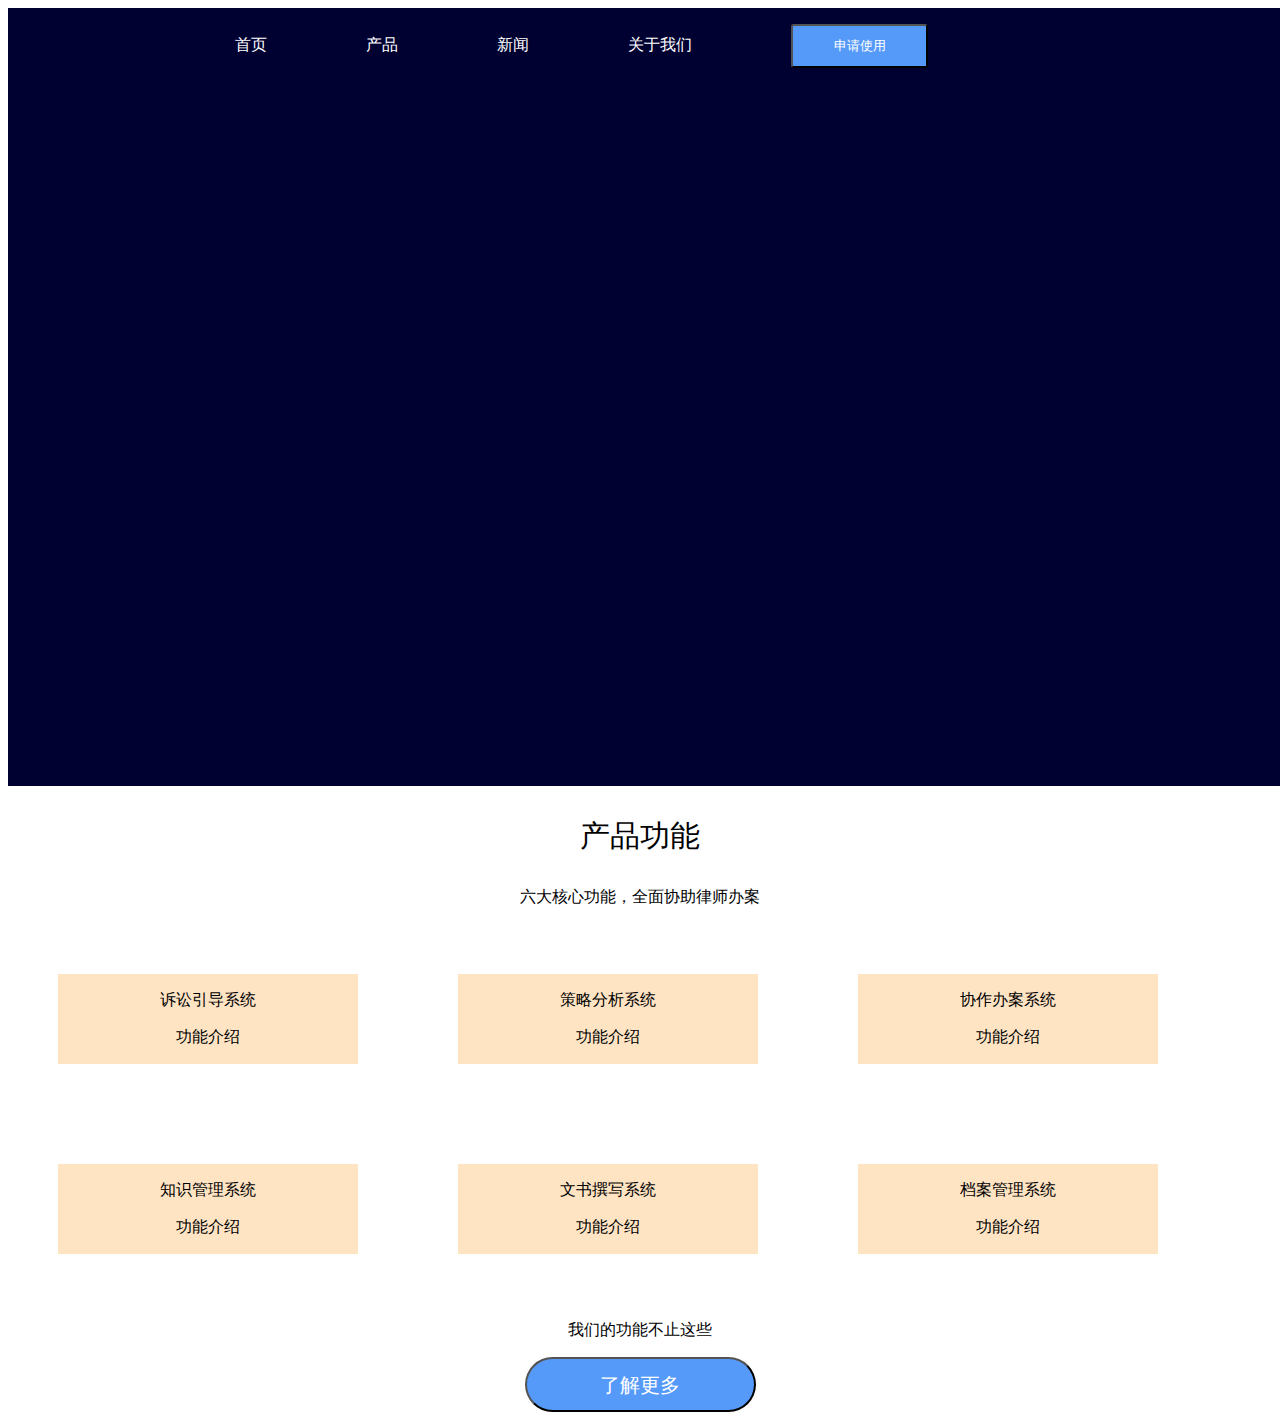
<file: 官网1.0/initial/index.html>
<!DOCTYPE html>
<html lang="en">

<head>
    <meta charset="UTF-8">
    <meta name="viewport" content="width=device-width, initial-scale=1.0">
    <meta http-equiv="X-UA-Compatible" content="ie=edge">
    <title>Document</title>
    <link rel="stylesheet" href="css/index.css">
</head>

<body>
    <div class="header">
        <span class="logo"></span>
        <ul class="items">
            <li>首页</li>
            <li>产品</li>
            <li>新闻</li>
            <li>关于我们</li>
            <button class="ask">申请使用</button>
        </ul>
        <div class="content">

        </div>
    </div>
    <div class="productInfo">
        <div class="text">
            <p class="title">产品功能</p>
            <p class="appendInfo">六大核心功能，全面协助律师办案</p>
        </div>
        <div class="cellContainer">
            <div class="cell">
                <div class="icon"></div>
                <div>
                    <p>诉讼引导系统</p>
                    <p>功能介绍</p>
                </div>
            </div>
            <div class="cell">
                <div class="icon"></div>
                <div>
                    <p>策略分析系统</p>
                    <p>功能介绍</p>
                </div>
            </div>
            <div class="cell">
                <div class="icon"></div>
                <div>
                    <p>协作办案系统</p>
                    <p>功能介绍</p>
                </div>
            </div>
            <div class="cell">
                <div class="icon"></div>
                <div>
                    <p>知识管理系统</p>
                    <p>功能介绍</p>
                </div>
            </div>
            <div class="cell">
                <div class="icon"></div>
                <div>
                    <p>文书撰写系统</p>
                    <p>功能介绍</p>
                </div>
            </div>
            <div class="cell">
                <div class="icon"></div>
                <div>
                    <p>档案管理系统</p>
                    <p>功能介绍</p>
                </div>
            </div>
        </div>
        <p>我们的功能不止这些</p>
        <button class="find-more">了解更多</button>
    </div>
    <div class="strength">
        
    </div>
    <div></div>
    <div></div>
    <div></div>
    <div></div>
    <div></div>
</body>

</html>
</file>
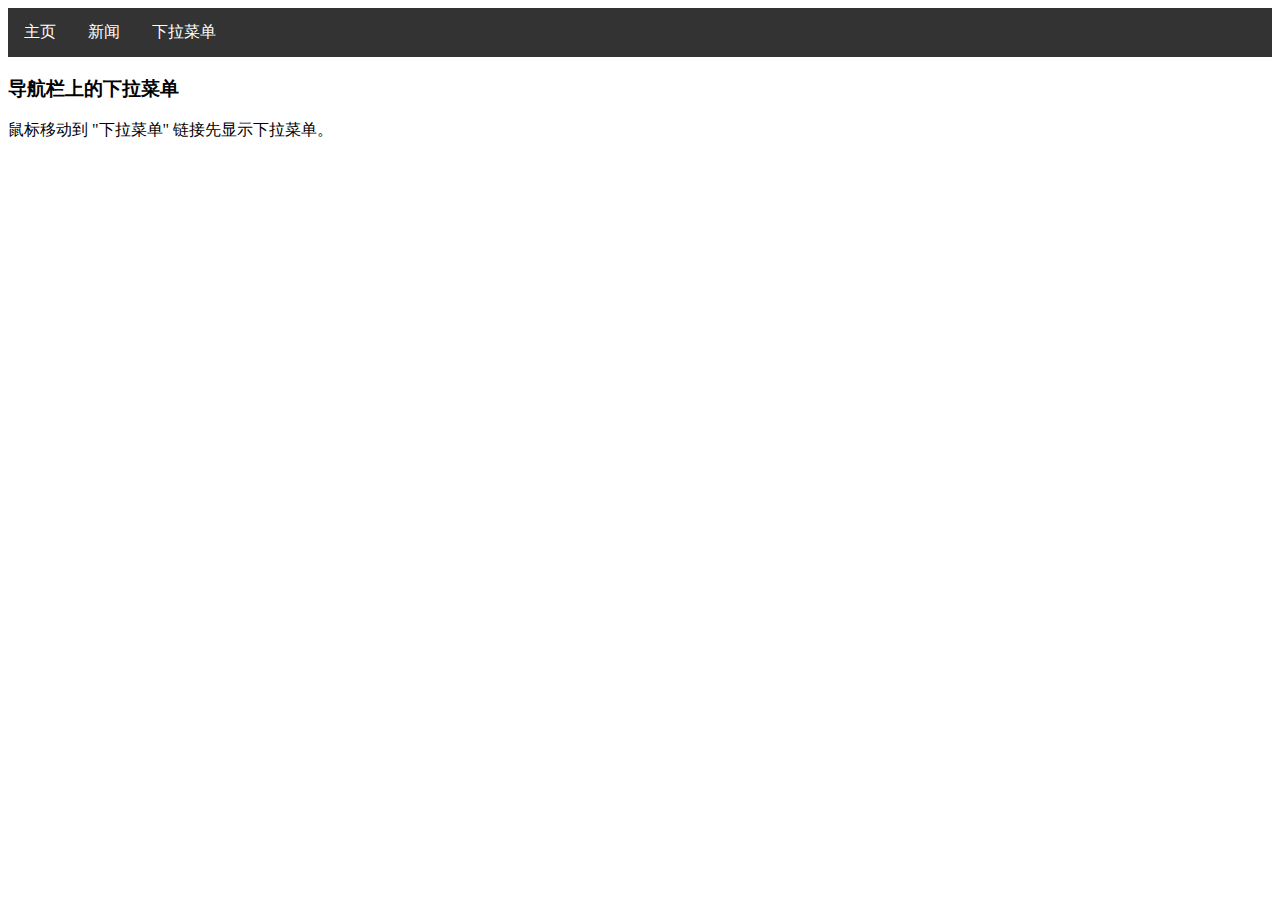
<file: 官网1.0/initial/nav-bar-2.html>
<!DOCTYPE html>
<html>
<head>
    <title>下拉菜单实例|菜鸟教程(runoob.com)</title>
    <meta charset="utf-8">
    <style>
    ul{
        list-style-type:none;
        margin:0;
        padding:0;
        overflow:hidden;
        background-color:#333;
    }

    li{
        float:left;
    }

    li a, .dropbtn
    {
        display:inline-block;
        color:white;
        text-align:center;
        padding:14px 16px;
        text-decoration:none;
    }

    li a:hover, .dropdown:hover .bropbtn
    {
        background-color:#111;
    }

    .dropdown
    {
        display:inline-block;
    }

    .dropdown-content
    {
        display:none;
        position:absolute;
        background-color:#f9f9f9;
        min-width:160px;
        box-shadow:0px 8px 16px 0px rgba(0,0,0,0.2);
    }

    .dropdown-content a
    {
        color:black;
        padding:12px 16px;
        text-decoration:none;
        display:block;
    }

    .dropdown-content a:hover {background-color: #f1f1f1}

    .dropdown:hover .dropdown-content
    {
        display:block;
    }

</style>
</head>
<body>

    <ul>
        <li><a class="active" href="#home">主页</a></li>
        <li><a href="#news">新闻</a></li>
        <div class="dropdown">
            <a href="#" class="dropbtn">下拉菜单</a>
            <div class="dropdown-content">
                <a href="#">链接 1</a>
                <a href="#">链接 2</a>
                <a href="#">链接 3</a>
            </div>
        </div>
    </ul>

    <h3>导航栏上的下拉菜单</h3>
    <p>鼠标移动到 "下拉菜单" 链接先显示下拉菜单。</p>

</body>
</html>
</file>
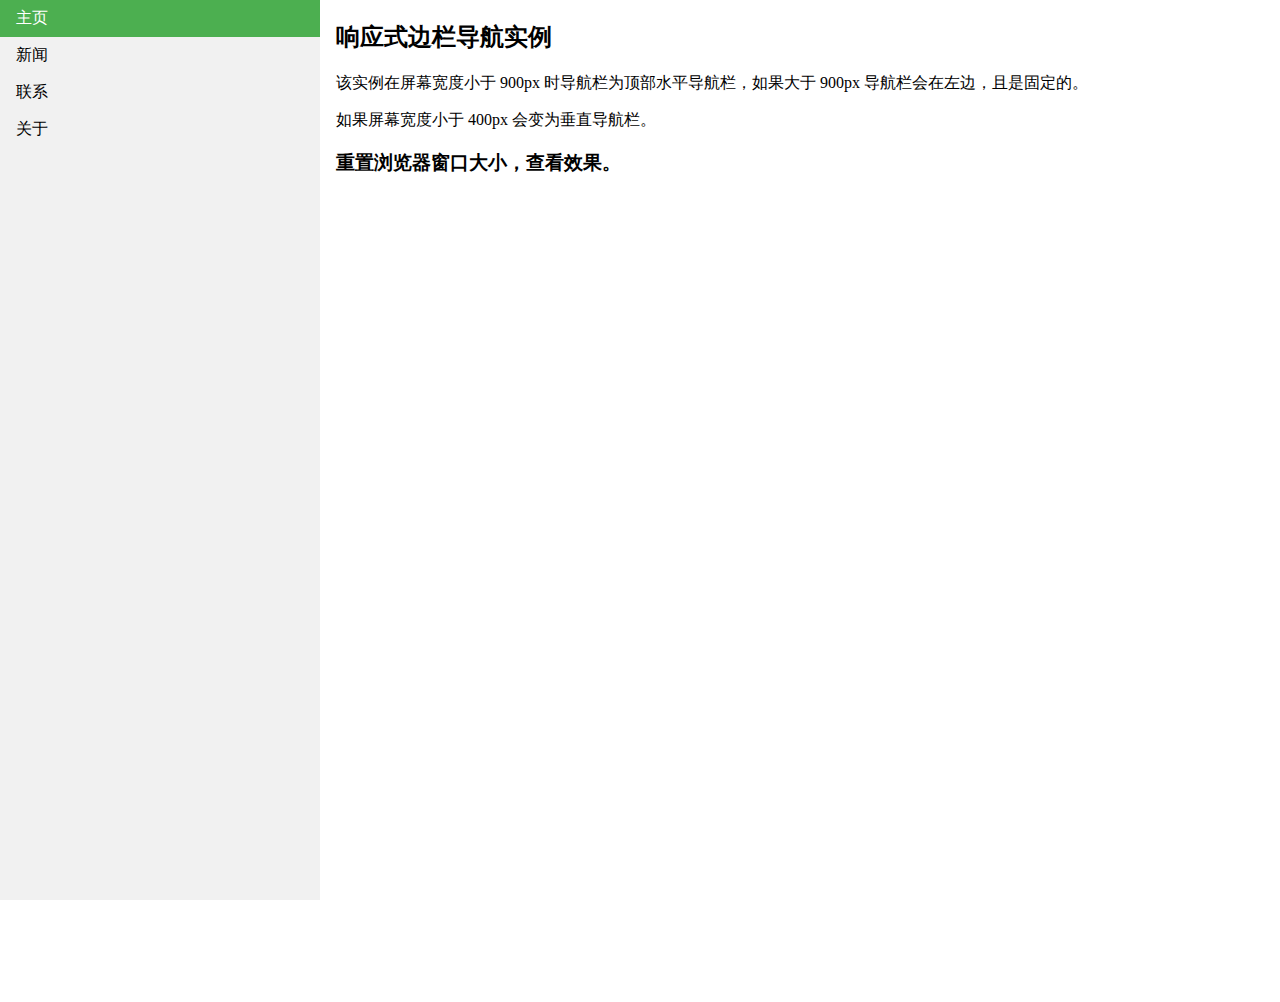
<file: 官网1.0/initial/nav-bar.html>
<!DOCTYPE html>
<html>
<head>
    <meta charset="utf-8">
    <meta name="viewport" content="width=device-width, initial-scale=1.0">
    <style type="text/css">
    body {margin: 0;}

    ul.sidenav {
        list-style-type: none;
        margin: 0;
        padding: 0;
        width: 25%;
        background-color: #f1f1f1;
        position: fixed;
        height: 100%;
        overflow: auto;
    }

    ul.sidenav li a {
        display: block;
        color: #000;
        padding: 8px 16px;
        text-decoration: none;
    }

    ul.sidenav li a.active {
        background-color: #4CAF50;
        color: white;
    }

    ul.sidenav li a:hover:not(.active) {
        background-color: #555;
        color: white;
    }

    div.content {
        margin-left: 25%;
        padding: 1px 16px;
        height: 1000px;
    }

    @media screen and (max-width: 900px) {
        ul.sidenav {
            width: 100%;
            height: auto;
            position: relative;
        }
        ul.sidenav li a {
            float: left;
            padding: 15px;
        }
        div.content {margin-left: 0;}
    }

    @media screen and (max-width: 400px) {
        ul.sidenav li a {
            text-align: center;
            float: none;
        }
    }
</style>
</head>
<body>
    <ul class="sidenav">
        <li><a class="active" href="#home">主页</a></li>
        <li><a href="#news">新闻</a></li>
        <li><a href="#contact">联系</a></li>
        <li><a href="#about">关于</a></li>
    </ul>
    <div class="content">
        <h2>响应式边栏导航实例</h2>
        <p>该实例在屏幕宽度小于 900px 时导航栏为顶部水平导航栏，如果大于 900px 导航栏会在左边，且是固定的。</p>
        <p>如果屏幕宽度小于 400px 会变为垂直导航栏。</p>
        <h3>重置浏览器窗口大小，查看效果。</h3>
    </div>

</body>
</html>
</file>
<file: 官网1.0/initial/css/index.css>
/* header */
.header {
width:1919px;
height:778px;
background-color: rgb(1, 1, 49);

}
.items {
    position: absolute;
    left:100px ;
    color: white;
}
.items ::after {
    clear: both;
    overflow: wrap;
}
.items li {
    display: inline;
    list-style: none;
    width: 40px;
    height: 20px;
    padding-left: 95px;
}

.items>.ask {
    margin-left: 95px;
    width: 137px;
    height:  44px;
    border-radius: 3px;
    background-color: #569AF9;
    padding: 1px solid #569af9;
    color: #ffffff;
}
.content {
}


/* productInfo 产品介绍 */
.productInfo {
    text-align: center;
}
.productInfo .text .title {
    font-size: 30px;
    text-align: center;
}
.qppendInfo {
    font-size:20px;
font-family:MicrosoftYaHei;
color:rgba(102,102,102,1);
line-height:0px;
}
.cellContainer {
    display: flex;
    flex-wrap: wrap;
}
.cell {
    width: 300px;
    background-color: bisque;
    margin: 50px;
}
.find-more {
    width:231px;
height:55px;
background:rgba(86,154,249,1);
border-radius:28px;
font-size:20px;
font-family:MicrosoftYaHei;
color:rgba(255,255,255,1);
line-height:0px;
}
</file>
